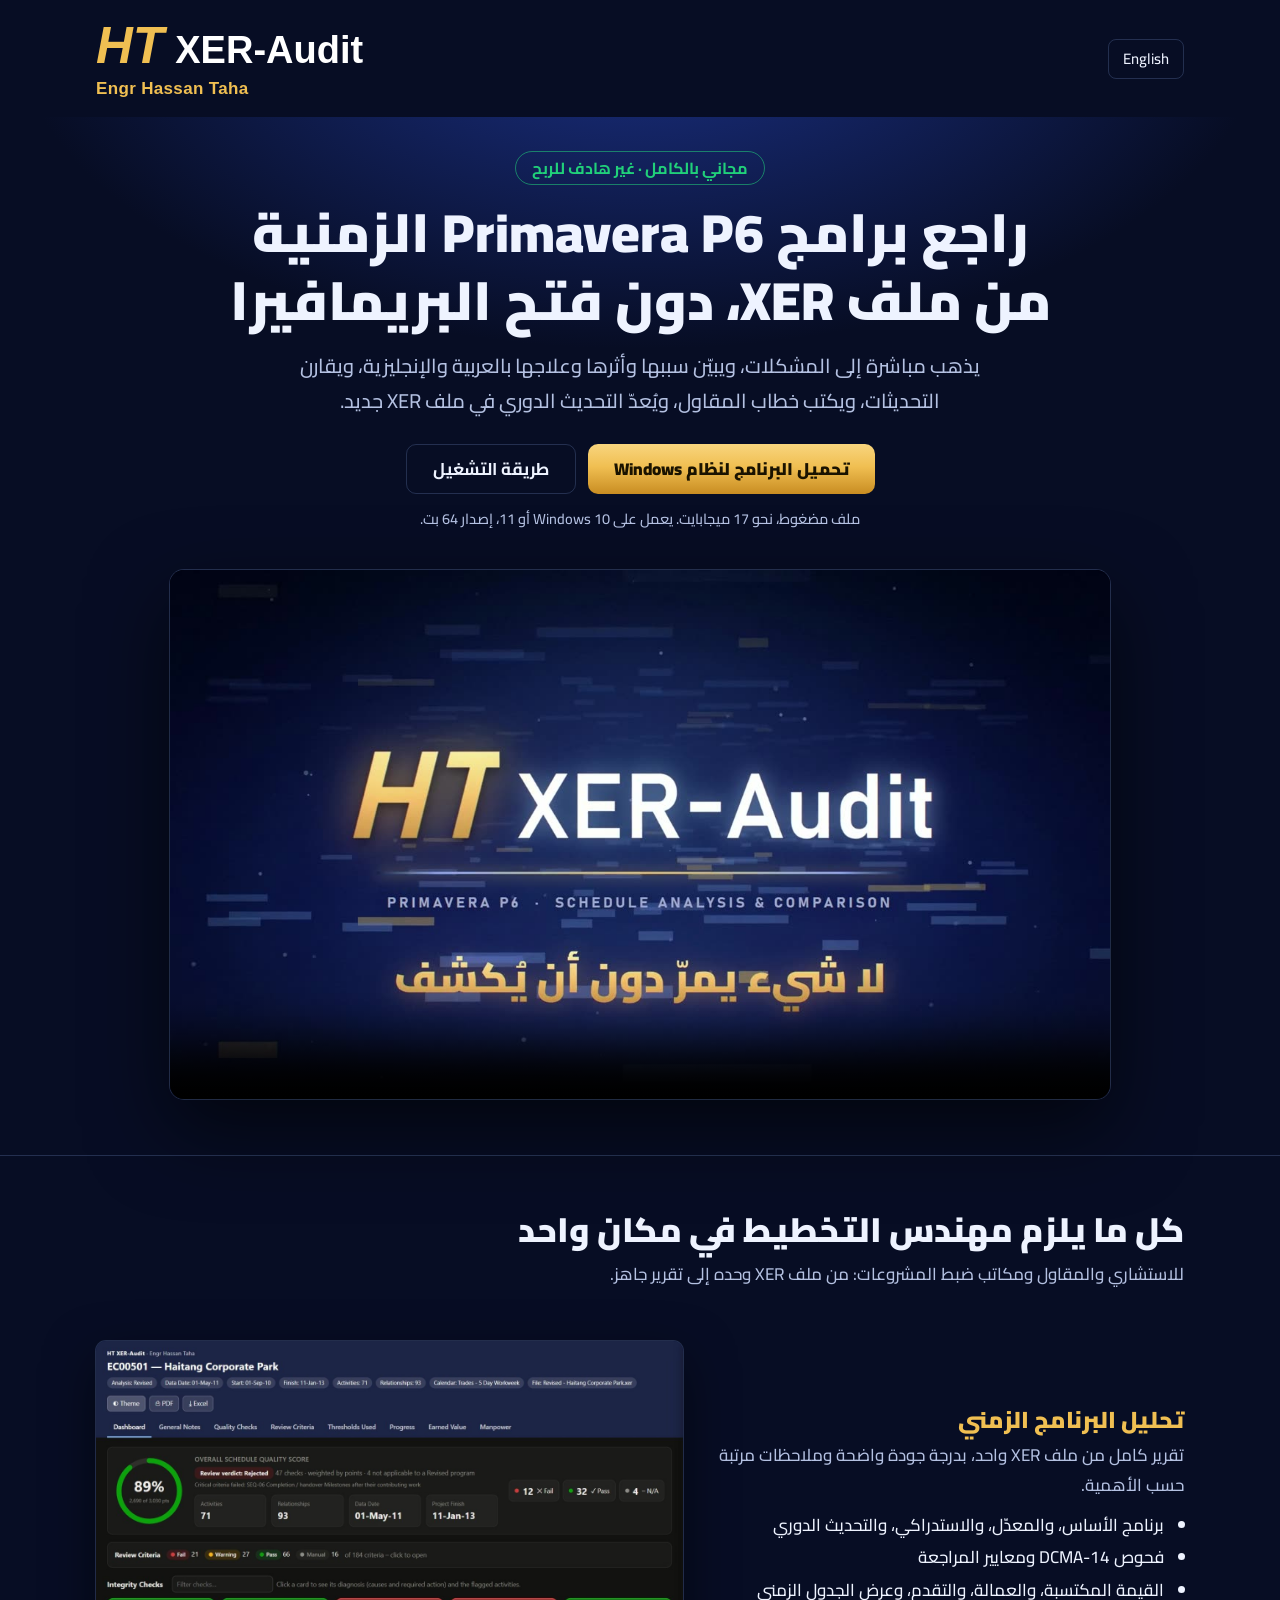
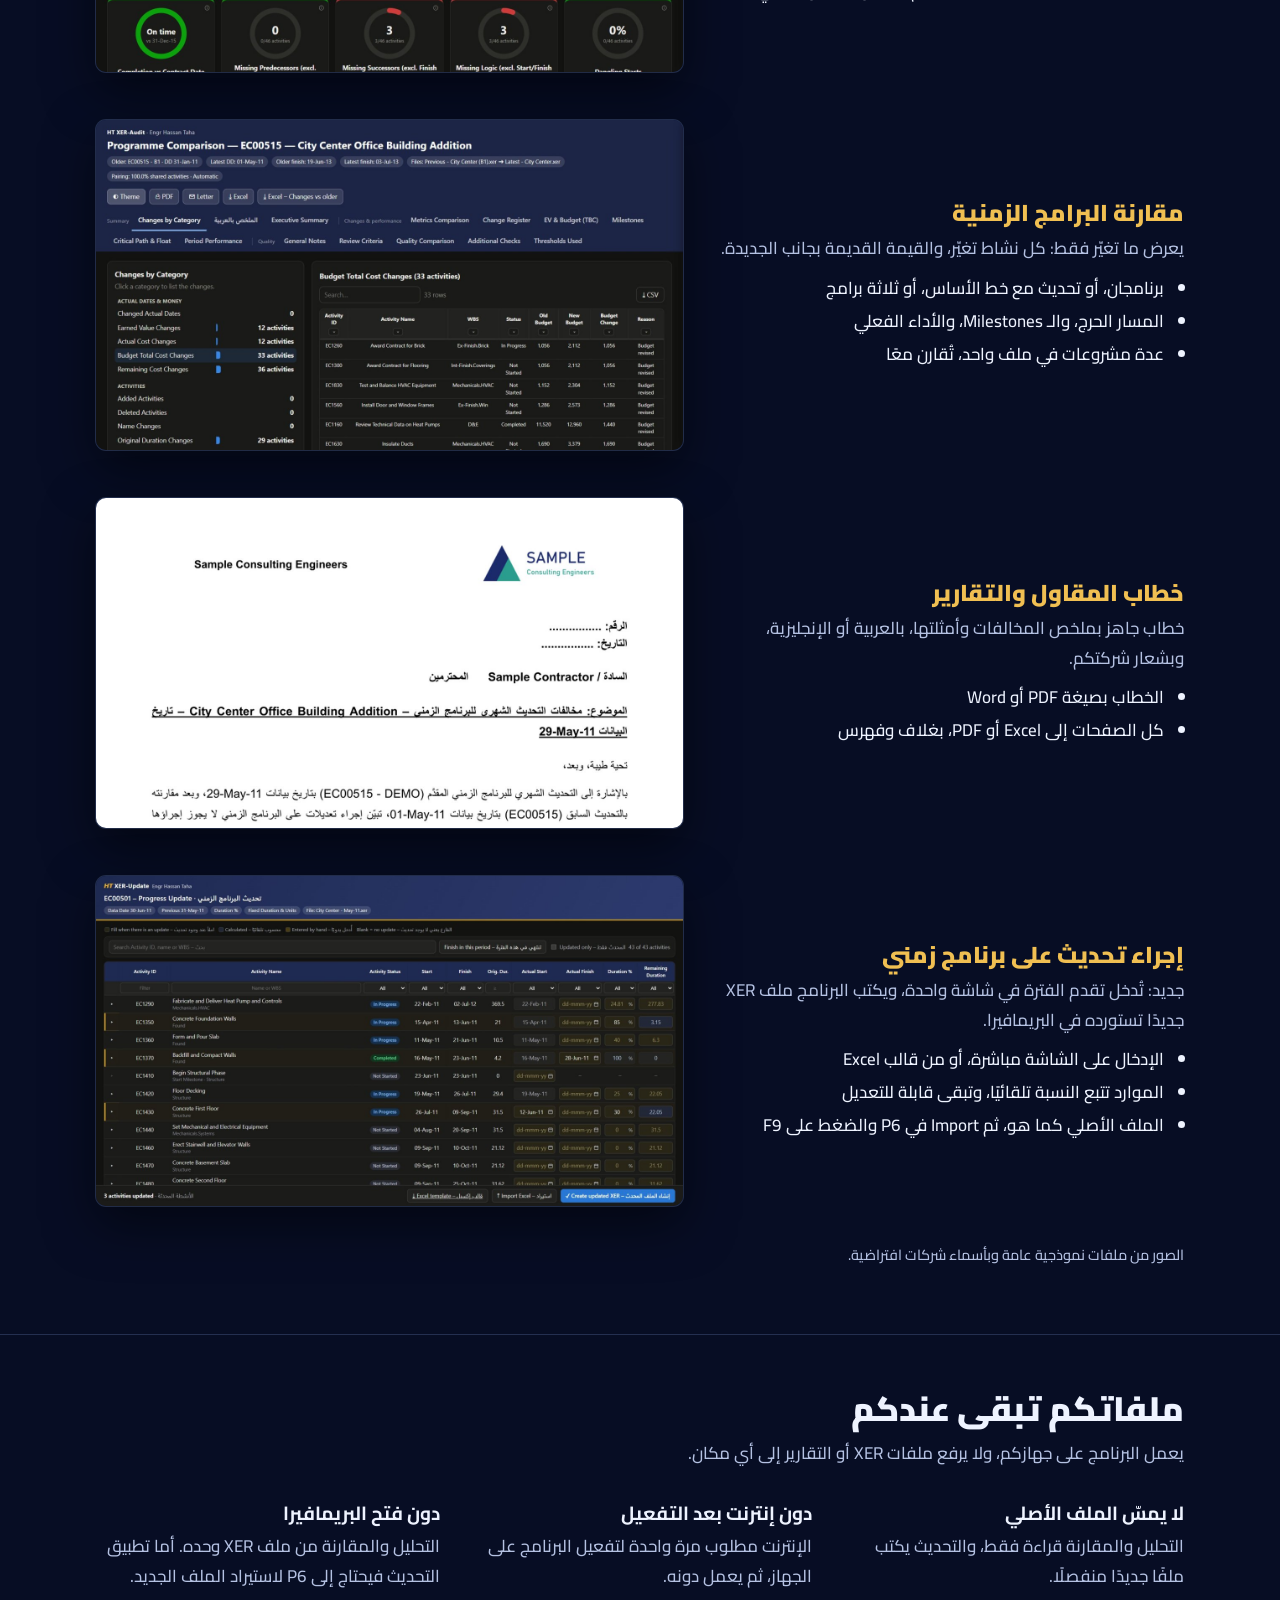
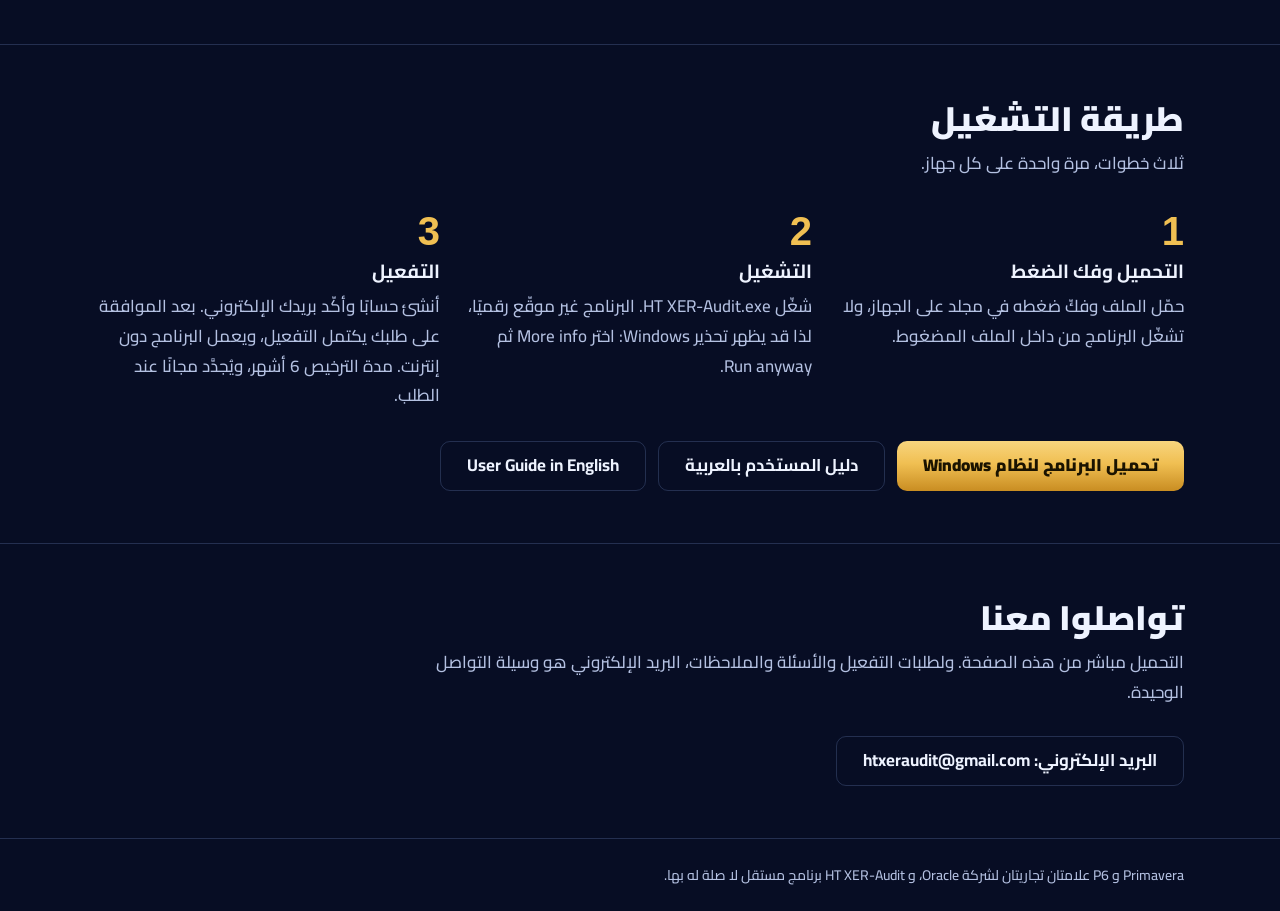
<file: index.html>
<!doctype html>
<html lang="ar" dir="rtl">
<head>
<meta charset="utf-8">
<meta name="viewport" content="width=device-width, initial-scale=1">
<title>HT XER-Audit</title>
<meta name="description" content="برنامج مجاني بالكامل لتحليل برامج Primavera P6 الزمنية ومقارنتها وتحديثها من ملف XER. A free tool to analyse, compare and update Primavera P6 schedules from an XER file.">
<meta property="og:title" content="HT XER-Audit">
<meta property="og:description" content="تحليل برامج Primavera P6 ومقارنتها وتحديثها من ملف XER. مجاني بالكامل.">
<meta property="og:image" content="assets/poster.jpg">
<link rel="icon" href="data:image/svg+xml,%3Csvg xmlns='http://www.w3.org/2000/svg' viewBox='0 0 64 64'%3E%3Crect width='64' height='64' rx='12' fill='%23070d24'/%3E%3Ctext x='32' y='45' font-family='Arial' font-size='36' font-weight='800' font-style='italic' text-anchor='middle' fill='%23f0bf52'%3EHT%3C/text%3E%3C/svg%3E">
<link rel="preconnect" href="https://fonts.googleapis.com">
<link rel="preconnect" href="https://fonts.gstatic.com" crossorigin>
<link href="https://fonts.googleapis.com/css2?family=Cairo:wght@500;700;900&display=swap" rel="stylesheet">
<style>
:root{--navy:#070d24;--navy2:#0d1740;--navy3:#14225c;--line:rgba(150,185,255,.2);--gold:#f0bf52;--gold2:#c98d22;--ink:#eef3ff;--ink2:#b4c1e2;--green:#21d07a;--gutter:16px}
*{box-sizing:border-box}
html{scroll-behavior:smooth}
body{margin:0;background:var(--navy);color:var(--ink);font:500 17px/1.75 Cairo,"Segoe UI",Tahoma,sans-serif;-webkit-text-size-adjust:100%}
[lang=en] body,body.en{font-family:"Segoe UI",Bahnschrift,Tahoma,sans-serif}
a{color:var(--gold)}
img,video,iframe{display:block;max-width:100%}
.wrap{width:min(1120px,100%);margin:auto;padding-inline:var(--gutter)}
header.top{display:flex;align-items:center;justify-content:space-between;padding-block:18px}
.brand{display:inline-flex;flex-direction:column;align-items:flex-start;text-decoration:none}
.by{font:600 clamp(14px,1.5vw,17px)/1.2 Bahnschrift,"Segoe UI",sans-serif;color:var(--gold);letter-spacing:.02em;margin-top:5px}
.logo{display:inline-flex;align-items:baseline;gap:.3em;font:600 clamp(28px,3.4vw,38px)/1.1 Bahnschrift,"Segoe UI",sans-serif;color:#fff}
.logo b{font-weight:800;font-style:italic;font-size:1.34em;color:var(--gold)}
.lang{background:none;border:1px solid var(--line);color:var(--ink);border-radius:8px;padding:6px 14px;font:inherit;font-size:15px;cursor:pointer;min-height:40px}
.lang:hover{border-color:var(--gold)}
.hero{background:radial-gradient(900px 480px at 50% -10%,#1b3187 0,transparent 70%);text-align:center;padding-block:34px 56px}
.free{display:inline-block;color:var(--green);border:1px solid rgba(33,208,122,.55);border-radius:999px;padding:2px 16px;font-weight:700;font-size:16px;margin-bottom:14px}
h1{font-weight:900;font-size:clamp(30px,5.4vw,54px);line-height:1.25;margin:0 0 14px;text-wrap:balance}
.lead{color:var(--ink2);font-size:clamp(17px,2.2vw,20px);max-width:760px;margin:0 auto 26px;text-wrap:pretty}
.cta{display:flex;flex-wrap:wrap;gap:12px;justify-content:center;align-items:center}
.btn{display:inline-flex;align-items:center;justify-content:center;gap:8px;min-height:50px;padding:8px 26px;border-radius:10px;font-weight:700;text-decoration:none;transition:transform .12s,background .12s}
.btn.pri{background:linear-gradient(180deg,#f8d57e,var(--gold) 45%,var(--gold2));color:#1a1300;font-weight:900}
.btn.pri:hover{transform:translateY(-1px)}
.btn.sec{border:1px solid var(--line);color:var(--ink)}
.btn.sec:hover{border-color:var(--gold)}
.note{color:var(--ink2);font-size:14.5px;margin-top:12px}
.video{margin:38px auto 0;max-width:940px;aspect-ratio:16/9;border-radius:14px;overflow:hidden;box-shadow:0 0 0 1px var(--line),0 30px 80px rgba(0,0,0,.6);background:#000}
.video video,.video iframe{width:100%;height:100%;border:0}
section{padding-block:52px;border-top:1px solid var(--line)}
h2{font-weight:900;font-size:clamp(25px,3.6vw,34px);line-height:1.3;margin:0 0 8px}
.sub{color:var(--ink2);margin:0 0 28px;max-width:760px}
.feature{display:grid;grid-template-columns:1fr 1.25fr;gap:32px;align-items:center;padding-block:24px}
.feature h3{font-size:23px;font-weight:900;color:var(--gold);margin:0 0 6px;line-height:1.35}
.feature p{margin:0 0 10px;color:var(--ink2)}
.feature ul{margin:0;padding-inline-start:20px;color:var(--ink)}
.feature li{margin-block:3px}
.shot{border-radius:10px;overflow:hidden;box-shadow:0 0 0 1px var(--line),0 18px 50px rgba(0,0,0,.5);background:var(--navy2)}
.shot img{width:100%;height:auto}
.steps{list-style:none;margin:0;padding:0;display:grid;grid-template-columns:repeat(3,1fr);gap:28px;counter-reset:s}
.steps li{counter-increment:s;min-width:0}
.steps li::before{content:counter(s);display:block;font:800 40px Bahnschrift,"Segoe UI",sans-serif;color:var(--gold);line-height:1.2}
.steps b{display:block;font-size:19px;margin-bottom:4px}
.steps span{color:var(--ink2)}
.facts{display:grid;grid-template-columns:repeat(3,1fr);gap:28px}
.facts b{display:block;font-size:19px;color:var(--ink);margin-bottom:2px}
.facts span{color:var(--ink2)}
.contact{display:flex;flex-wrap:wrap;gap:12px}
footer{border-top:1px solid var(--line);padding-block:24px;color:var(--ink2);font-size:14px}
bdi{unicode-bidi:isolate;white-space:nowrap}
@media (max-width:820px){.feature{grid-template-columns:1fr;gap:16px}.feature .shot{order:2}.steps,.facts{grid-template-columns:1fr;gap:20px}section{padding-block:40px}.btn{width:100%}.contact .btn{width:auto;flex:1 1 auto}}
@media (prefers-reduced-motion:reduce){html{scroll-behavior:auto}.btn{transition:none}}
</style>
<script>/* 16-Nov-26: HT Build-Plan has its own site now — its old links on this page go there */
(function(){var h=location.hash,q=new URLSearchParams(location.search).get('app');if(h==='#build-plan'||h==='#bstart'||q==='bp')location.replace('https://htxeraudit.github.io/HT-Build-Plan/');})();</script>
</head>
<body>
<div class="wrap"><header class="top" dir="ltr">
  <a class="brand" href="#" aria-label="HT XER-Audit, Engr Hassan Taha"><span class="logo"><b>HT</b><span>XER-Audit</span></span><span class="by">Engr Hassan Taha</span></a>
  <button class="lang" id="lang" type="button">English</button>
</header></div>

<main>
<div class="hero"><div class="wrap">
  <span class="free" data-t="free"></span>
  <h1 data-t="h1"></h1>
  <p class="lead" data-t="lead"></p>
  <div class="cta">
    <a class="btn pri" id="dl" href="#start"><span data-t="dl"></span></a>
    <a class="btn sec" href="#start" data-t="how"></a>
  </div>
  <p class="note" data-t="dlnote"></p>
  <div class="video" id="video"></div>
</div></div>

<section><div class="wrap">
  <h2 data-t="fh"></h2>
  <p class="sub" data-t="fs"></p>

  <div class="feature">
    <div><h3 data-t="a_h"></h3><p data-t="a_p"></p><ul><li data-t="a_1"></li><li data-t="a_2"></li><li data-t="a_3"></li></ul></div>
    <div class="shot"><img src="assets/shot_analysis.jpg" width="1400" height="788" loading="lazy" data-alt="a_h" alt=""></div>
  </div>
  <div class="feature">
    <div><h3 data-t="c_h"></h3><p data-t="c_p"></p><ul><li data-t="c_1"></li><li data-t="c_2"></li><li data-t="c_3"></li></ul></div>
    <div class="shot"><img src="assets/shot_compare.jpg" width="1400" height="788" loading="lazy" data-alt="c_h" alt=""></div>
  </div>
  <div class="feature">
    <div><h3 data-t="r_h"></h3><p data-t="r_p"></p><ul><li data-t="r_1"></li><li data-t="r_2"></li></ul></div>
    <div class="shot"><img src="assets/shot_letter.jpg" width="1400" height="788" loading="lazy" data-alt="r_h" alt=""></div>
  </div>
  <div class="feature">
    <div><h3 data-t="u_h"></h3><p data-t="u_p"></p><ul><li data-t="u_1"></li><li data-t="u_2"></li><li data-t="u_3"></li></ul></div>
    <div class="shot"><img src="assets/shot_update.jpg" width="1400" height="788" loading="lazy" data-alt="u_h" alt=""></div>
  </div>
  <p class="note" data-t="samples"></p>
</div></section>

<section><div class="wrap">
  <h2 data-t="t_h"></h2>
  <p class="sub" data-t="t_s"></p>
  <div class="facts">
    <div><b data-t="t1b"></b><span data-t="t1"></span></div>
    <div><b data-t="t2b"></b><span data-t="t2"></span></div>
    <div><b data-t="t3b"></b><span data-t="t3"></span></div>
  </div>
</div></section>

<section id="start"><div class="wrap">
  <h2 data-t="s_h"></h2>
  <p class="sub" data-t="s_s"></p>
  <ol class="steps">
    <li><b data-t="s1b"></b><span data-t="s1"></span></li>
    <li><b data-t="s2b"></b><span data-t="s2"></span></li>
    <li><b data-t="s3b"></b><span data-t="s3"></span></li>
  </ol>
  <div class="cta" style="margin-top:30px;justify-content:flex-start">
    <a class="btn pri" id="dl2" href="#start"><span data-t="dl"></span></a>
    <a class="btn sec" id="gar" href="#start" data-t="gar"></a>
    <a class="btn sec" id="gen" href="#start" data-t="gen"></a>
  </div>
</div></section>

<section><div class="wrap">
  <h2 data-t="k_h"></h2>
  <p class="sub" data-t="k_s"></p>
  <div class="contact" id="contact"></div>
</div></section>
</main>

<footer><div class="wrap" data-t="legal"></div></footer>

<script>
/* The only lines to edit. EMAIL empty = no e-mail button. YOUTUBE = the id after watch?v= (empty = the video file in assets). */
const CONFIG = {EMAIL: 'htxeraudit@gmail.com', YOUTUBE: '', REPO: 'HTxeraudit/HT-XER-Audit'};

const T = {
ar: {
 free:'مجاني بالكامل · غير هادف للربح', h1:'راجع برامج Primavera P6 الزمنية من ملف XER، دون فتح البريمافيرا',
 lead:'يذهب مباشرة إلى المشكلات، ويبيّن سببها وأثرها وعلاجها بالعربية والإنجليزية، ويقارن التحديثات، ويكتب خطاب المقاول، ويُعدّ التحديث الدوري في ملف XER جديد.',
 dl:'تحميل البرنامج لنظام Windows', how:'طريقة التشغيل', dlnote:'ملف مضغوط، نحو 17 ميجابايت. يعمل على Windows 10 أو 11، إصدار 64 بت.',
 fh:'كل ما يلزم مهندس التخطيط في مكان واحد', fs:'للاستشاري والمقاول ومكاتب ضبط المشروعات: من ملف XER وحده إلى تقرير جاهز.',
 a_h:'تحليل البرنامج الزمني', a_p:'تقرير كامل من ملف XER واحد، بدرجة جودة واضحة وملاحظات مرتبة حسب الأهمية.',
 a_1:'برنامج الأساس، والمعدّل، والاستدراكي، والتحديث الدوري', a_2:'فحوص DCMA-14 ومعايير المراجعة', a_3:'القيمة المكتسبة، والعمالة، والتقدم، وعرض الجدول الزمني',
 c_h:'مقارنة البرامج الزمنية', c_p:'يعرض ما تغيّر فقط: كل نشاط تغيّر، والقيمة القديمة بجانب الجديدة.',
 c_1:'برنامجان، أو تحديث مع خط الأساس، أو ثلاثة برامج', c_2:'المسار الحرج، والـ Milestones، والأداء الفعلي', c_3:'عدة مشروعات في ملف واحد، تُقارن معًا',
 r_h:'خطاب المقاول والتقارير', r_p:'خطاب جاهز بملخص المخالفات وأمثلتها، بالعربية أو الإنجليزية، وبشعار شركتكم.',
 r_1:'الخطاب بصيغة PDF أو Word', r_2:'كل الصفحات إلى Excel أو PDF، بغلاف وفهرس',
 u_h:'إجراء تحديث على برنامج زمني', u_p:'جديد: تُدخل تقدم الفترة في شاشة واحدة، ويكتب البرنامج ملف XER جديدًا تستورده في البريمافيرا.',
 u_1:'الإدخال على الشاشة مباشرة، أو من قالب Excel', u_2:'الموارد تتبع النسبة تلقائيًا، وتبقى قابلة للتعديل', u_3:'الملف الأصلي كما هو، ثم Import في P6 والضغط على F9',
 samples:'الصور من ملفات نموذجية عامة وبأسماء شركات افتراضية.',
 t_h:'ملفاتكم تبقى عندكم', t_s:'يعمل البرنامج على جهازكم، ولا يرفع ملفات XER أو التقارير إلى أي مكان.',
 t1b:'لا يمسّ الملف الأصلي', t1:'التحليل والمقارنة قراءة فقط، والتحديث يكتب ملفًا جديدًا منفصلًا.',
 t2b:'دون إنترنت بعد التفعيل', t2:'الإنترنت مطلوب مرة واحدة لتفعيل البرنامج على الجهاز، ثم يعمل دونه.',
 t3b:'دون فتح البريمافيرا', t3:'التحليل والمقارنة من ملف XER وحده. أما تطبيق التحديث فيحتاج إلى P6 لاستيراد الملف الجديد.',
 s_h:'طريقة التشغيل', s_s:'ثلاث خطوات، مرة واحدة على كل جهاز.',
 s1b:'التحميل وفك الضغط', s1:'حمّل الملف وفكّ ضغطه في مجلد على الجهاز، ولا تشغّل البرنامج من داخل الملف المضغوط.',
 s2b:'التشغيل', s2:'شغّل HT XER-Audit.exe.‏ البرنامج غير موقّع رقميًا، لذا قد يظهر تحذير Windows: اختر More info ثم Run anyway.‏',
 s3b:'التفعيل', s3:'أنشئ حسابًا وأكّد بريدك الإلكتروني. بعد الموافقة على طلبك يكتمل التفعيل، ويعمل البرنامج دون إنترنت. مدة الترخيص 6 أشهر، ويُجدَّد مجانًا عند الطلب.',
 gar:'دليل المستخدم بالعربية', gen:'User Guide in English',
 k_h:'تواصلوا معنا', k_s:'التحميل مباشر من هذه الصفحة. ولطلبات التفعيل والأسئلة والملاحظات، البريد الإلكتروني هو وسيلة التواصل الوحيدة.', mail:'البريد الإلكتروني', lang:'English',
 legal:'<bdi>Primavera</bdi> و <bdi>P6</bdi> علامتان تجاريتان لشركة <bdi>Oracle</bdi>، و <bdi>HT XER-Audit</bdi> برنامج مستقل لا صلة له بها.'
},
en: {
 free:'Completely free · Non-profit', h1:'Review Primavera P6 schedules from the XER file, without opening P6',
 lead:'It goes straight to the problems and explains their cause, impact and remedy in English and Arabic, compares updates, writes the contractor letter, and prepares the periodic update in a new XER file.',
 dl:'Download for Windows', how:'How to run it', dlnote:'Zip file, about 17 MB. Windows 10 or 11 (64-bit).',
 fh:'What a planning engineer needs, in one place', fs:'For consultants, contractors and project controls teams: from an XER file to a finished report.',
 a_h:'Schedule analysis', a_p:'A full report from one XER file, with a clear quality score and notes ordered by importance.',
 a_1:'Baseline, Revised, Recovery and periodic Update programmes', a_2:'DCMA-14 checks and review criteria', a_3:'Earned value, manpower, progress and a schedule viewer',
 c_h:'Schedule comparison', c_p:'It shows only what changed: every changed activity, with the old value beside the new one.',
 c_1:'Two programmes, an update with its baseline, or three programmes', c_2:'Critical path, Milestones and actual performance', c_3:'Several projects in one file, compared together',
 r_h:'Contractor letter and reports', r_p:'A ready letter with the summary of findings and examples, in English or Arabic, with your company logo.',
 r_1:'The letter as PDF or Word', r_2:'Every page to Excel or PDF, with a cover and contents',
 u_h:'Apply an update to a programme', u_p:'New: enter the period’s progress on one screen, and the program writes a new XER file for you to import into P6.',
 u_1:'Enter on the screen, or from an Excel template', u_2:'Resources follow the % automatically and stay editable', u_3:'The original file stays as it is; then Import in P6 and press F9',
 samples:'Pictures are from public sample files, with invented company names.',
 t_h:'Your files stay with you', t_s:'The program runs on your PC and uploads no XER files or reports anywhere.',
 t1b:'The original is never touched', t1:'Analysis and comparison only read. The update writes a separate new file.',
 t2b:'Offline after activation', t2:'Internet is needed once, to activate the program on the PC. After that it works without it.',
 t3b:'No need to open P6', t3:'Analysis and comparison need only the XER file. Applying an update needs P6 to import the new file.',
 s_h:'How to run it', s_s:'Three steps, once on each PC.',
 s1b:'Download and extract', s1:'Download the file and extract it to a folder. Do not run the program from inside the zip.',
 s2b:'Run', s2:'Run HT XER-Audit.exe. The program is not digitally signed, so Windows may warn you: choose More info, then Run anyway.',
 s3b:'Activate', s3:'Create an account and confirm your e-mail. Once your request is approved, activation completes and the program works offline. The licence lasts 6 months and is renewed free on request.',
 gar:'دليل المستخدم بالعربية', gen:'User Guide in English',
 k_h:'Contact', k_s:'Download directly from this page. For activation requests, questions and feedback, e-mail is the only way to reach us.', mail:'E-mail', lang:'العربية',
 legal:'Primavera and P6 are trademarks of Oracle. HT XER-Audit is an independent program, not connected with Oracle.'
}};

/* on GitHub Pages the links build themselves from the address: <account>.github.io/<repo>/ */
function repoPath() {
  if (CONFIG.REPO) return CONFIG.REPO;
  const m = location.hostname.match(/^([^.]+)\.github\.io$/), seg = location.pathname.split('/').filter(Boolean)[0];
  return m && seg ? `${m[1]}/${seg}` : '';
}
const repo = repoPath();
const asset = n => repo ? `https://github.com/${repo}/releases/latest/download/${n}` : '#start';
['dl', 'dl2'].forEach(id => document.getElementById(id).href = asset('HT-XER-Audit.zip'));
document.getElementById('gar').href = asset('HT-XER-Audit-User-Guide-AR.pdf');
document.getElementById('gen').href = asset('HT-XER-Audit-User-Guide-EN.pdf');

const v = document.getElementById('video');
if (CONFIG.YOUTUBE) v.innerHTML = `<iframe src="https://www.youtube-nocookie.com/embed/${encodeURIComponent(CONFIG.YOUTUBE)}" title="HT XER-Audit" allowfullscreen loading="lazy"></iframe>`;
else v.innerHTML = '<video controls preload="none" poster="assets/poster.jpg" src="assets/HT-XER-Audit-Promo.mp4"></video>';

function setLang(l) {
  const t = T[l], root = document.documentElement;
  root.lang = l; root.dir = l === 'ar' ? 'rtl' : 'ltr'; document.body.classList.toggle('en', l === 'en');
  document.querySelectorAll('[data-t]').forEach(e => { const k = e.dataset.t; if (k === 'legal') e.innerHTML = t[k]; else e.textContent = t[k]; });
  document.querySelectorAll('[data-alt]').forEach(e => e.alt = t[e.dataset.alt]);
  document.getElementById('lang').textContent = t.lang;
  const c = document.getElementById('contact'); c.replaceChildren();
  const add = (href, text) => { const a = document.createElement('a'); a.className = 'btn sec'; a.href = href; a.textContent = text; a.rel = 'noopener'; c.append(a); };
  if (CONFIG.EMAIL) add(`mailto:${CONFIG.EMAIL}`, `${t.mail}: ${CONFIG.EMAIL}`);
  try { localStorage.setItem('ht-lang', l); } catch (e) {}
}
let start = new URLSearchParams(location.search).get('lang');
if (!T[start]) { try { start = localStorage.getItem('ht-lang'); } catch (e) {} }
if (!T[start]) start = 'ar';
setLang(start);
document.getElementById('lang').onclick = () => setLang(document.documentElement.lang === 'ar' ? 'en' : 'ar');
</script>
</body>
</html>
</file>
